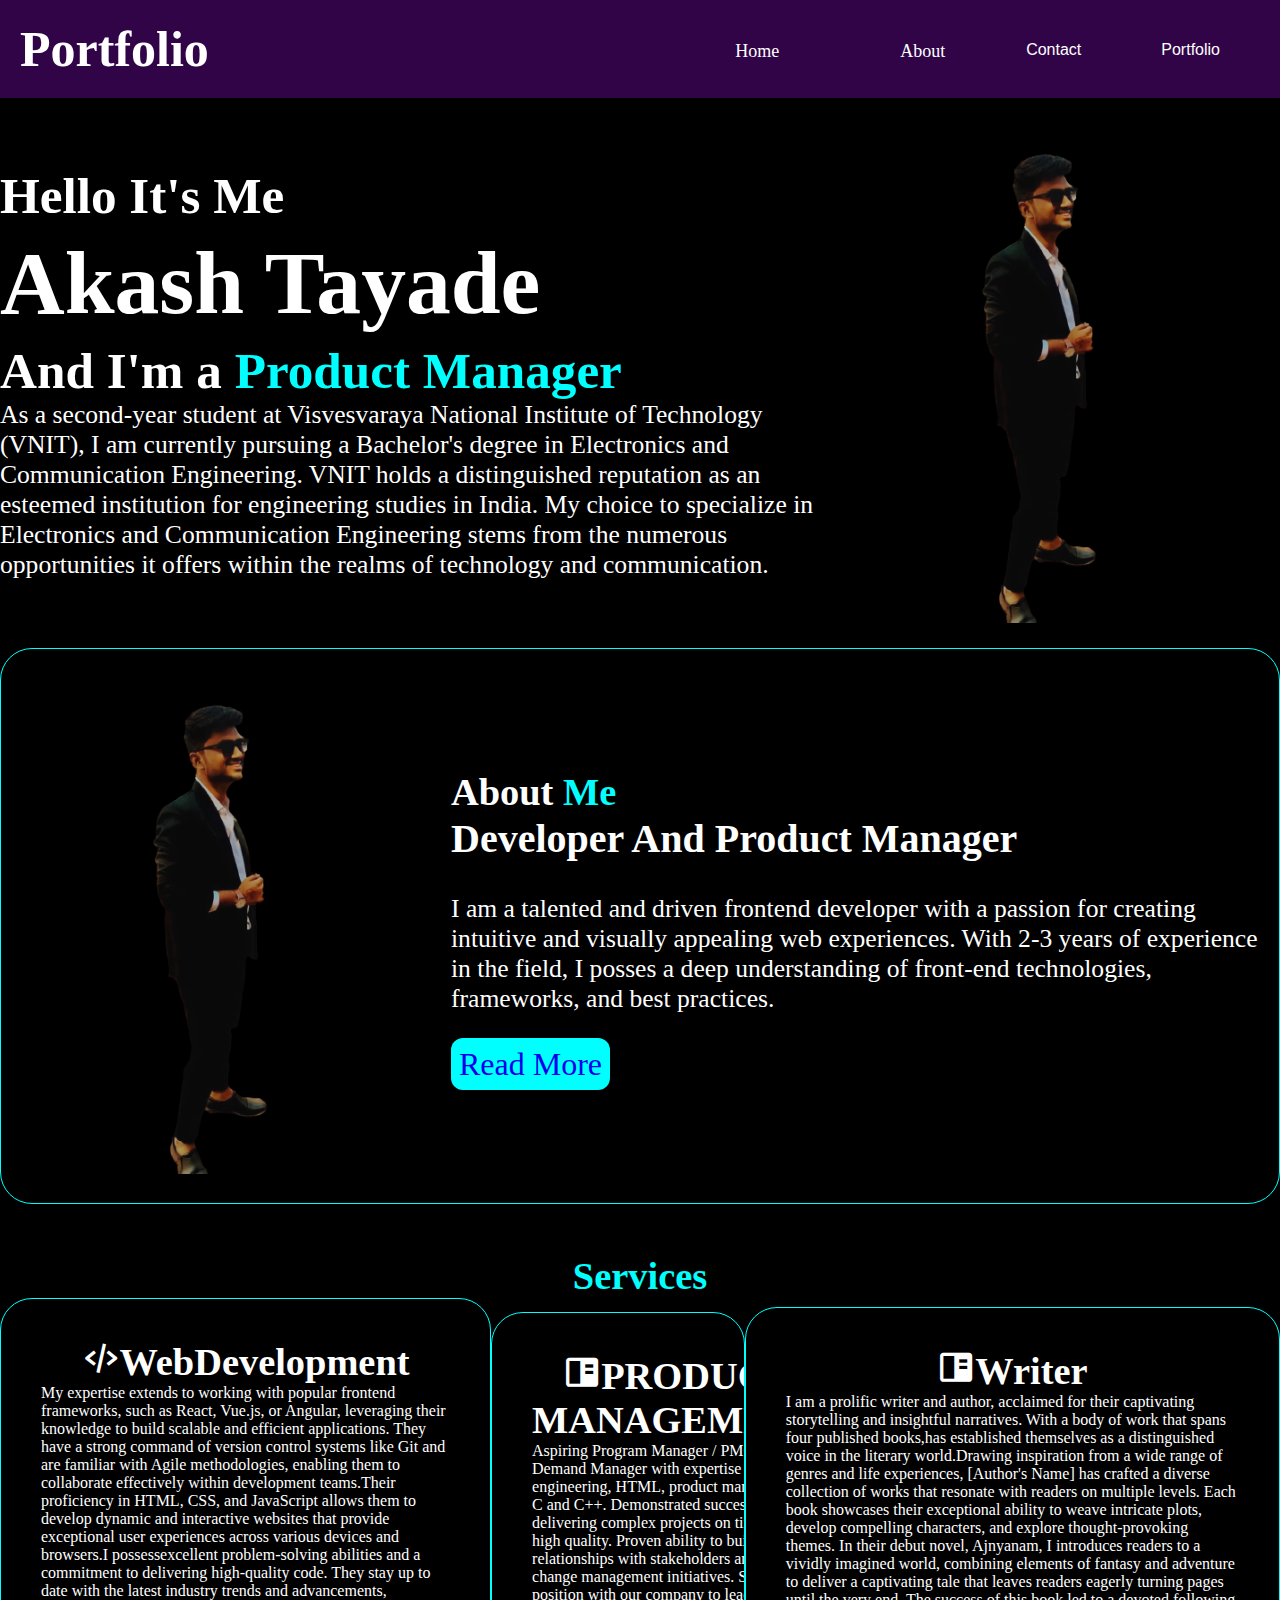
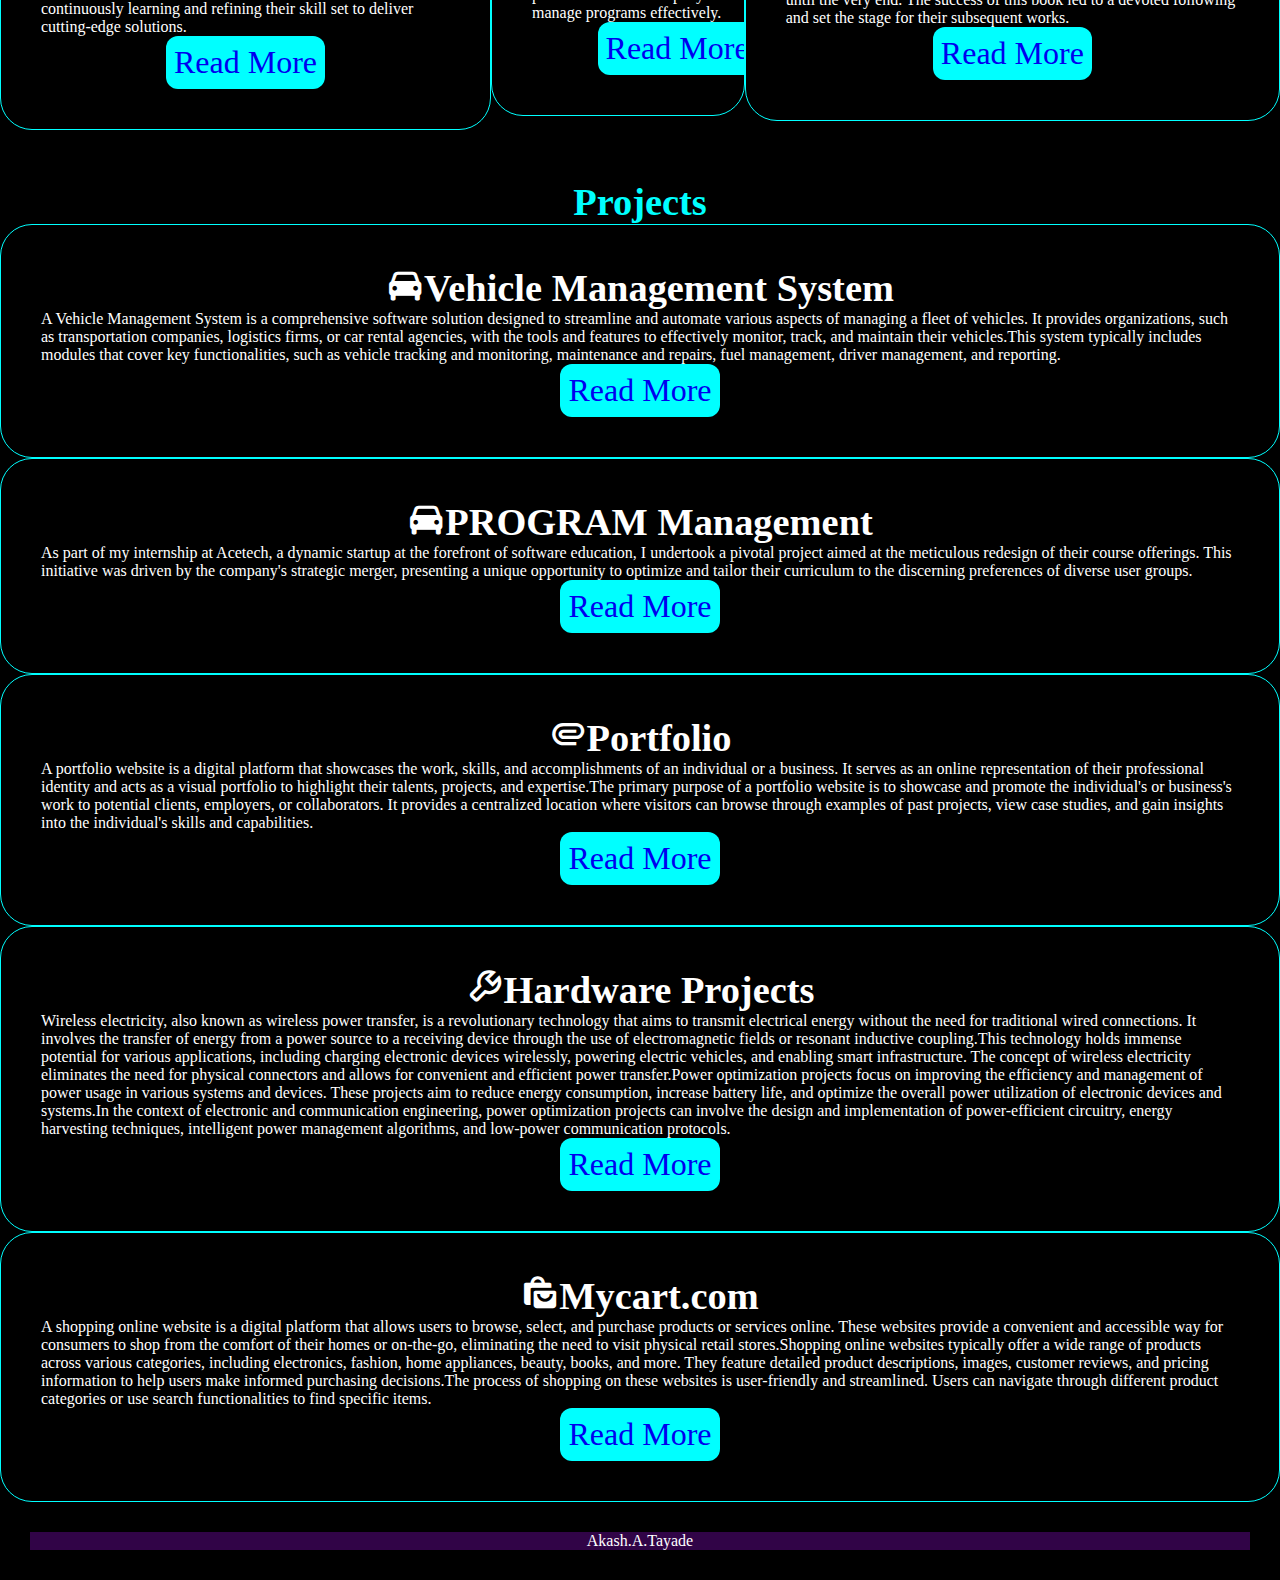
<file: index.html>
<!DOCTYPE html>
<html lang="en">

<head>
  <meta charset="UTF-8">
  <meta http-equiv="X-UA-Compatible" content="IE=edge">
  <meta name="viewport" content="width=device-width, initial-scale=1.0">
  <title>Portfolio</title>
  <link rel="stylesheet" href="style.css">
  <link href='https://unpkg.com/boxicons@2.1.4/css/boxicons.min.css' rel='stylesheet'>
</head>

<body>
  <header>
    <a href="index.html" class="logo">Portfolio</a>
    <nav>
      <ul>
        <li><a href="index.html">Home</a></li>
        <li><a href="#about">About</a></li>

        <div class="dropdown">
          <button class="toggle-btn">Contact</button>
          <div class="dropdown-content">
            <a href=" https://www.instagram.com/akash_03_07/"><i class='bx bxl-instagram'></i>Instagram</a>
            <a href=" https://github.com/Akash12233"><i class='bx bxl-github'></i>Github</a>
            <a href="https://www.linkedin.com/in/akash-tayade-23453322a"><i class='bx bxl-linkedin'></i>LinkedIn</a>
          </div>
        </div>
        <div class="dropdown">
          <button class="toggle-btn">Portfolio</button>
          <div class="dropdown-content">
            <a href="https://github.com/Akash12233/Akash.Tayade/blob/main/C_V_Format_B.Tech_.pdf">Resume</a>
          </div>
        </div>
      </ul>
    </nav>
  </header>
  <section class="home">
    <div class="home-content">
      <h3>Hello It's Me</h3>
      <h1>Akash Tayade</h1>
      <h3>And I'm a <span> Product Manager</span></h3>
      <p>As a second-year student at Visvesvaraya National Institute of Technology (VNIT), I am currently pursuing a
        Bachelor's degree in Electronics and Communication Engineering. VNIT holds a distinguished reputation as an
        esteemed institution for engineering studies in India. My choice to specialize in Electronics and Communication
        Engineering stems from the numerous opportunities it offers within the realms of technology and communication.
      </p>

    </div>
    <div class="home-img">
      <img src="Akash (2).png" alt="">
    </div>
  </section>
  <section class="about" id="about">
    <div class="about-img">
      <img src="Akash (2).png" alt="">
    </div>
    <div class="about-content">
      <h2 class="heading">About<span> Me</span></h2>
      <h3>
        Developer And Product Manager 
      </h3>
      <p>I am a talented and driven frontend developer with a passion for creating intuitive and visually appealing web
        experiences. With 2-3 years of experience in the field, I posses a deep understanding of
        front-end technologies, frameworks, and best practices.</p>
      <a href="#service" class="btn1">Read More</a>

    </div>
  </section>
  <section class="Services" id="service">
    <h1 class="heading1">Services</h1>
    <div class="service-content">

      

      <div class="cards">
        <div class="card-item">
          <h2 class="heading"><i class='bx bx-code-alt'></i>WebDevelopment</h2>
          <p>My expertise extends to working with popular frontend frameworks, such as React, Vue.js, or Angular,
            leveraging their knowledge to build scalable and efficient applications. They have a strong command of
            version control systems like Git and are familiar with Agile methodologies, enabling them to collaborate
            effectively within development teams.Their proficiency in HTML, CSS, and JavaScript allows them to develop
            dynamic and interactive websites that provide exceptional user experiences across various devices and
            browsers.I possessexcellent problem-solving abilities and a commitment to delivering high-quality code. They
            stay up to date with the latest industry trends and advancements, continuously learning and refining their
            skill set to deliver cutting-edge solutions.</p>
          <a href="https://github.com/Akash12233" class="btn1">Read More</a>

        </div>
      </div>

      <div class="cards">
        <div class="card-item">
          <h2 class="heading"><i class='bx bxs-book-content'></i>PRODUCT MANAGEMENT</h2>
          <p> Aspiring Program Manager / PMO Lead / Demand Manager with expertise in prompt engineering, HTML, product
            management, C and C++.
            Demonstrated success in delivering complex projects on time with high quality. Proven ability to build
            relationships with stakeholders and
            drive change management initiatives. Seeking a position with our company to lead and manage programs
            effectively.</p>
          <a href="https://www.linkedin.com/in/akash-tayade-23453322a/" class="btn1">Read More</a>
        </div>
      </div>

      <div class="cards">
        <div class="card-item">
          <h2 class="heading"><i class='bx bxs-book-content'></i>Writer</h2>
          <p> I am a prolific writer and author, acclaimed for their captivating storytelling and insightful narratives.
            With a body of work that spans four published books,has established themselves as a distinguished voice in
            the literary world.Drawing inspiration from a wide range of genres and life experiences, [Author's Name] has
            crafted a diverse collection of works that resonate with readers on multiple levels. Each book showcases
            their exceptional ability to weave intricate plots, develop compelling characters, and explore
            thought-provoking themes.

            In their debut novel, Ajnyanam, I introduces readers to a vividly imagined world, combining elements of
            fantasy and adventure to deliver a captivating tale that leaves readers eagerly turning pages until the very
            end. The success of this book led to a devoted following and set the stage for their subsequent works.</p>
          <a href="https://amazon.com/author/akash_tayade_346" class="btn1">Read More</a>

        </div>
      </div>

      
    </div>
  </section>

  <section class="Projects">
    <h1 class="heading1">Projects</h1>
    <div class="Project-content">

      <div class="cards">
        <div class="card-item">
          <h2 class="heading"><i class='bx bxs-car'></i>Vehicle Management System</h2>
          <p>A Vehicle Management System is a comprehensive software solution designed to streamline and automate
            various aspects of managing a fleet of vehicles. It provides organizations, such as transportation
            companies, logistics firms, or car rental agencies, with the tools and features to effectively monitor,
            track, and maintain their vehicles.This system typically includes modules that cover key functionalities,
            such as vehicle tracking and monitoring, maintenance and repairs, fuel management, driver management, and
            reporting.</p>
          <a href="https://github.com/Akash12233/VRS" class="btn1">Read More</a>

        </div>
      </div>

      <div class="cards">
      <div class="card-item">
        <h2 class="heading"><i class='bx bxs-car'></i>PROGRAM Management</h2>
        <p>As part of my internship at Acetech, a dynamic startup at the forefront of software education, I undertook a
          pivotal project aimed at the meticulous redesign of their course offerings. This initiative was driven by the
          company's strategic merger, presenting a unique opportunity to optimize and tailor their curriculum to the
          discerning preferences of diverse user groups.</p>
        <a href="https://github.com/Akash12233/VRS" class="btn1">Read More</a>

      </div>
    </div>

    <div class="cards">
      <div class="card-item">
        <h2 class="heading"><i class='bx bx-paperclip'></i>Portfolio</h2>
        <p>A portfolio website is a digital platform that showcases the work, skills, and accomplishments of an
          individual or a business. It serves as an online representation of their professional identity and acts as a
          visual portfolio to highlight their talents, projects, and expertise.The primary purpose of a portfolio
          website is to showcase and promote the individual's or business's work to potential clients, employers, or
          collaborators. It provides a centralized location where visitors can browse through examples of past projects,
          view case studies, and gain insights into the individual's skills and capabilities.</p>
        <a href="https://github.com/Akash12233/Akash.Tayade" class="btn1">Read More</a>

      </div>
    </div>
    <div class="cards">
      <div class="card-item">
        <h2 class="heading"><i class='bx bx-wrench'></i>Hardware Projects</h2>
        <p>Wireless electricity, also known as wireless power transfer, is a revolutionary technology that aims to
          transmit electrical energy without the need for traditional wired connections. It involves the transfer of
          energy from a power source to a receiving device through the use of electromagnetic fields or resonant
          inductive coupling.This technology holds immense potential for various applications, including charging
          electronic devices wirelessly, powering electric vehicles, and enabling smart infrastructure. The concept of
          wireless electricity eliminates the need for physical connectors and allows for convenient and efficient power
          transfer.Power optimization projects focus on improving the efficiency and management of power usage in
          various systems and devices. These projects aim to reduce energy consumption, increase battery life, and
          optimize the overall power utilization of electronic devices and systems.In the context of electronic and
          communication engineering, power optimization projects can involve the design and implementation of
          power-efficient circuitry, energy harvesting techniques, intelligent power management algorithms, and
          low-power communication protocols.</p>
        <a href="https://github.com/Akash12233/Hardware.Project" class="btn1">Read More</a>

      </div>
    </div>

    <div class="cards">
      <div class="card-item">
        <h2 class="heading"><i class='bx bxs-shopping-bags'></i>Mycart.com</h2>
        <p>A shopping online website is a digital platform that allows users to browse, select, and purchase products or
          services online. These websites provide a convenient and accessible way for consumers to shop from the comfort
          of their homes or on-the-go, eliminating the need to visit physical retail stores.Shopping online websites
          typically offer a wide range of products across various categories, including electronics, fashion, home
          appliances, beauty, books, and more. They feature detailed product descriptions, images, customer reviews, and
          pricing information to help users make informed purchasing decisions.The process of shopping on these websites
          is user-friendly and streamlined. Users can navigate through different product categories or use search
          functionalities to find specific items. </p>
        <a href="https://github.com/Akash12233/MyCart.com" class="btn1">Read More</a>

      </div>
    </div>
    </div>
  </section>
  <footer class="all-centre">
    <p>
      Akash.A.Tayade
    </p>
  </footer>
</body>

</html>
</file>
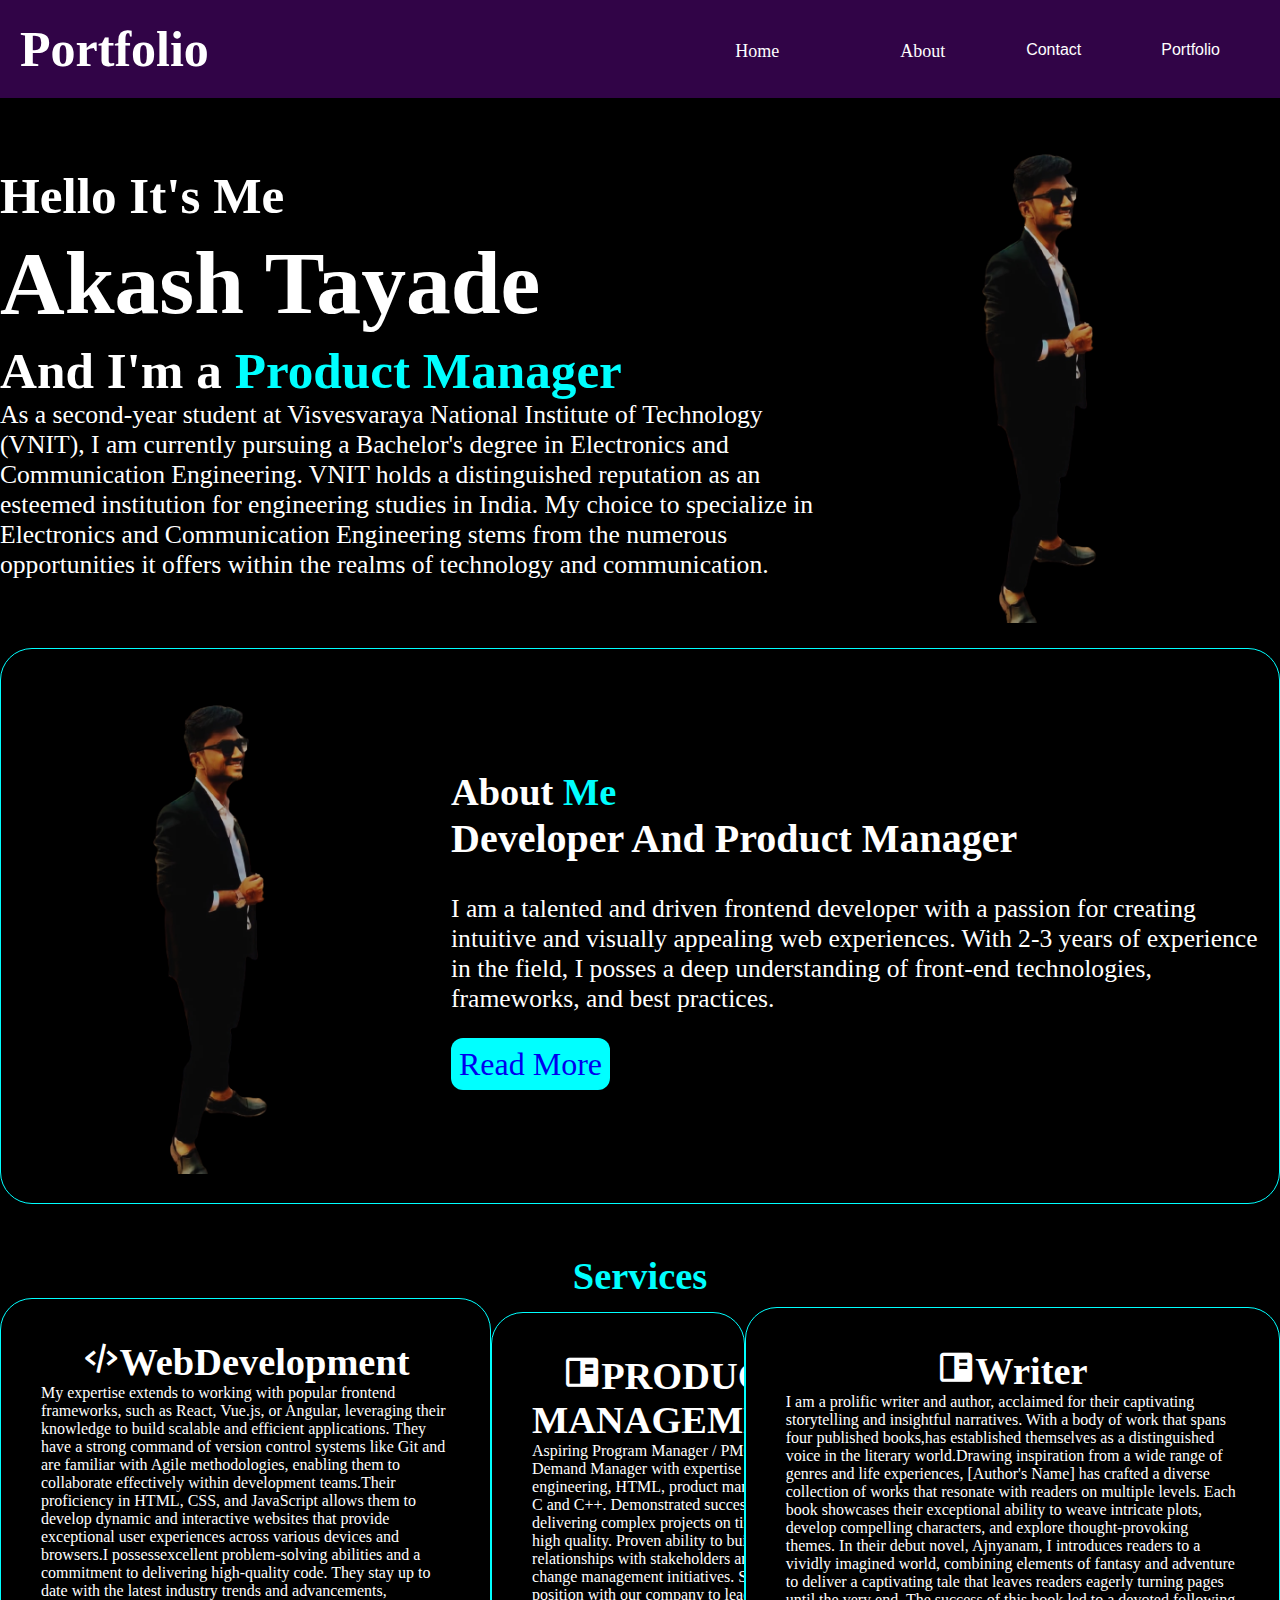
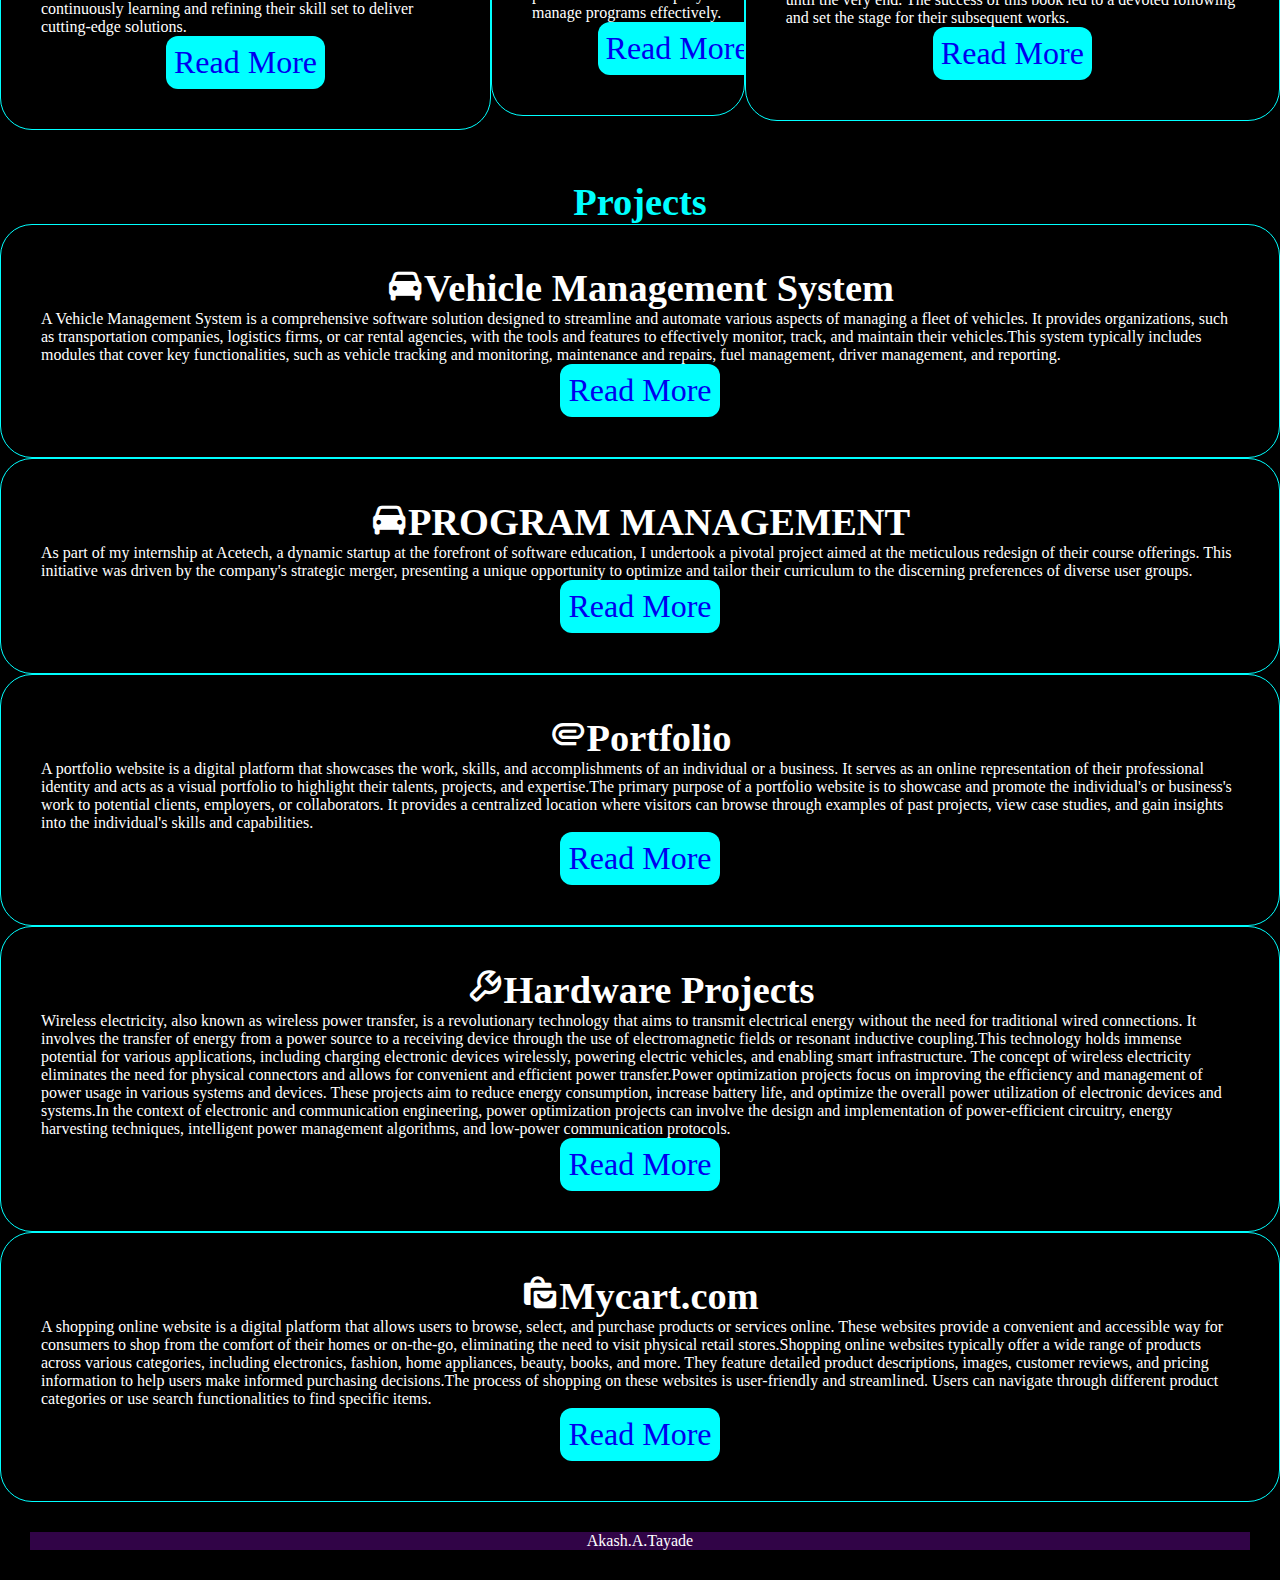
<file: portfolio/index.html>
<!DOCTYPE html>
<html lang="en">

<head>
  <meta charset="UTF-8">
  <meta http-equiv="X-UA-Compatible" content="IE=edge">
  <meta name="viewport" content="width=device-width, initial-scale=1.0">
  <title>Portfolio</title>
  <link rel="stylesheet" href="css\style.css">
  <link href='https://unpkg.com/boxicons@2.1.4/css/boxicons.min.css' rel='stylesheet'>
</head>

<body>
  <header>
    <a href="index.html" class="logo">Portfolio</a>
    <nav>
      <ul>
        <li><a href="index.html">Home</a></li>
        <li><a href="#about">About</a></li>

        <div class="dropdown">
          <button class="toggle-btn">Contact</button>
          <div class="dropdown-content">
            <a href=" https://www.instagram.com/akash_03_07/"><i class='bx bxl-instagram'></i>Instagram</a>
            <a href=" https://github.com/Akash12233"><i class='bx bxl-github'></i>Github</a>
            <a href="https://www.linkedin.com/in/akash-tayade-23453322a"><i class='bx bxl-linkedin'></i>LinkedIn</a>
          </div>
        </div>
        <div class="dropdown">
          <button class="toggle-btn">Portfolio</button>
          <div class="dropdown-content">
            <a href="https://github.com/Akash12233/Akash.Tayade/blob/main/C_V_Format_B.Tech_.pdf">Resume</a>
          </div>
        </div>
      </ul>
    </nav>
  </header>
  <section class="home">
    <div class="home-content">
      <h3>Hello It's Me</h3>
      <h1>Akash Tayade</h1>
      <h3>And I'm a <span> Product Manager</span></h3>
      <p>As a second-year student at Visvesvaraya National Institute of Technology (VNIT), I am currently pursuing a
        Bachelor's degree in Electronics and Communication Engineering. VNIT holds a distinguished reputation as an
        esteemed institution for engineering studies in India. My choice to specialize in Electronics and Communication
        Engineering stems from the numerous opportunities it offers within the realms of technology and communication.
      </p>

    </div>
    <div class="home-img">
      <img src="Akash (2).png" alt="">
    </div>
  </section>
  <section class="about" id="about">
    <div class="about-img">
      <img src="Akash (2).png" alt="">
    </div>
    <div class="about-content">
      <h2 class="heading">About<span> Me</span></h2>
      <h3>
        Developer And Product Manager 
      </h3>
      <p>I am a talented and driven frontend developer with a passion for creating intuitive and visually appealing web
        experiences. With 2-3 years of experience in the field, I posses a deep understanding of
        front-end technologies, frameworks, and best practices.</p>
      <a href="#service" class="btn1">Read More</a>

    </div>
  </section>
  <section class="Services" id="service">
    <h1 class="heading1">Services</h1>
    <div class="service-content">

      

      <div class="cards">
        <div class="card-item">
          <h2 class="heading"><i class='bx bx-code-alt'></i>WebDevelopment</h2>
          <p>My expertise extends to working with popular frontend frameworks, such as React, Vue.js, or Angular,
            leveraging their knowledge to build scalable and efficient applications. They have a strong command of
            version control systems like Git and are familiar with Agile methodologies, enabling them to collaborate
            effectively within development teams.Their proficiency in HTML, CSS, and JavaScript allows them to develop
            dynamic and interactive websites that provide exceptional user experiences across various devices and
            browsers.I possessexcellent problem-solving abilities and a commitment to delivering high-quality code. They
            stay up to date with the latest industry trends and advancements, continuously learning and refining their
            skill set to deliver cutting-edge solutions.</p>
          <a href="https://github.com/Akash12233" class="btn1">Read More</a>

        </div>
      </div>

      <div class="cards">
        <div class="card-item">
          <h2 class="heading"><i class='bx bxs-book-content'></i>PRODUCT MANAGEMENT</h2>
          <p> Aspiring Program Manager / PMO Lead / Demand Manager with expertise in prompt engineering, HTML, product
            management, C and C++.
            Demonstrated success in delivering complex projects on time with high quality. Proven ability to build
            relationships with stakeholders and
            drive change management initiatives. Seeking a position with our company to lead and manage programs
            effectively.</p>
          <a href="https://www.linkedin.com/in/akash-tayade-23453322a/" class="btn1">Read More</a>
        </div>
      </div>

      <div class="cards">
        <div class="card-item">
          <h2 class="heading"><i class='bx bxs-book-content'></i>Writer</h2>
          <p> I am a prolific writer and author, acclaimed for their captivating storytelling and insightful narratives.
            With a body of work that spans four published books,has established themselves as a distinguished voice in
            the literary world.Drawing inspiration from a wide range of genres and life experiences, [Author's Name] has
            crafted a diverse collection of works that resonate with readers on multiple levels. Each book showcases
            their exceptional ability to weave intricate plots, develop compelling characters, and explore
            thought-provoking themes.

            In their debut novel, Ajnyanam, I introduces readers to a vividly imagined world, combining elements of
            fantasy and adventure to deliver a captivating tale that leaves readers eagerly turning pages until the very
            end. The success of this book led to a devoted following and set the stage for their subsequent works.</p>
          <a href="https://amazon.com/author/akash_tayade_346" class="btn1">Read More</a>

        </div>
      </div>

      
    </div>
  </section>

  <section class="Projects">
    <h1 class="heading1">Projects</h1>
    <div class="Project-content">

      <div class="cards">
        <div class="card-item">
          <h2 class="heading"><i class='bx bxs-car'></i>Vehicle Management System</h2>
          <p>A Vehicle Management System is a comprehensive software solution designed to streamline and automate
            various aspects of managing a fleet of vehicles. It provides organizations, such as transportation
            companies, logistics firms, or car rental agencies, with the tools and features to effectively monitor,
            track, and maintain their vehicles.This system typically includes modules that cover key functionalities,
            such as vehicle tracking and monitoring, maintenance and repairs, fuel management, driver management, and
            reporting.</p>
          <a href="https://github.com/Akash12233/VRS" class="btn1">Read More</a>

        </div>
      </div>

      <div class="cards">
      <div class="card-item">
        <h2 class="heading"><i class='bx bxs-car'></i>PROGRAM MANAGEMENT</h2>
        <p>As part of my internship at Acetech, a dynamic startup at the forefront of software education, I undertook a
          pivotal project aimed at the meticulous redesign of their course offerings. This initiative was driven by the
          company's strategic merger, presenting a unique opportunity to optimize and tailor their curriculum to the
          discerning preferences of diverse user groups.</p>
        <a href="https://github.com/Akash12233/VRS" class="btn1">Read More</a>

      </div>
    </div>

    <div class="cards">
      <div class="card-item">
        <h2 class="heading"><i class='bx bx-paperclip'></i>Portfolio</h2>
        <p>A portfolio website is a digital platform that showcases the work, skills, and accomplishments of an
          individual or a business. It serves as an online representation of their professional identity and acts as a
          visual portfolio to highlight their talents, projects, and expertise.The primary purpose of a portfolio
          website is to showcase and promote the individual's or business's work to potential clients, employers, or
          collaborators. It provides a centralized location where visitors can browse through examples of past projects,
          view case studies, and gain insights into the individual's skills and capabilities.</p>
        <a href="https://github.com/Akash12233/Akash.Tayade" class="btn1">Read More</a>

      </div>
    </div>
    <div class="cards">
      <div class="card-item">
        <h2 class="heading"><i class='bx bx-wrench'></i>Hardware Projects</h2>
        <p>Wireless electricity, also known as wireless power transfer, is a revolutionary technology that aims to
          transmit electrical energy without the need for traditional wired connections. It involves the transfer of
          energy from a power source to a receiving device through the use of electromagnetic fields or resonant
          inductive coupling.This technology holds immense potential for various applications, including charging
          electronic devices wirelessly, powering electric vehicles, and enabling smart infrastructure. The concept of
          wireless electricity eliminates the need for physical connectors and allows for convenient and efficient power
          transfer.Power optimization projects focus on improving the efficiency and management of power usage in
          various systems and devices. These projects aim to reduce energy consumption, increase battery life, and
          optimize the overall power utilization of electronic devices and systems.In the context of electronic and
          communication engineering, power optimization projects can involve the design and implementation of
          power-efficient circuitry, energy harvesting techniques, intelligent power management algorithms, and
          low-power communication protocols.</p>
        <a href="https://github.com/Akash12233/Hardware.Project" class="btn1">Read More</a>

      </div>
    </div>

    <div class="cards">
      <div class="card-item">
        <h2 class="heading"><i class='bx bxs-shopping-bags'></i>Mycart.com</h2>
        <p>A shopping online website is a digital platform that allows users to browse, select, and purchase products or
          services online. These websites provide a convenient and accessible way for consumers to shop from the comfort
          of their homes or on-the-go, eliminating the need to visit physical retail stores.Shopping online websites
          typically offer a wide range of products across various categories, including electronics, fashion, home
          appliances, beauty, books, and more. They feature detailed product descriptions, images, customer reviews, and
          pricing information to help users make informed purchasing decisions.The process of shopping on these websites
          is user-friendly and streamlined. Users can navigate through different product categories or use search
          functionalities to find specific items. </p>
        <a href="https://github.com/Akash12233/MyCart.com" class="btn1">Read More</a>

      </div>
    </div>
    </div>
  </section>
  <footer class="all-centre">
    <p>
      Akash.A.Tayade
    </p>
  </footer>
</body>

</html>
</file>
<file: style.css>
@keyframes popout{
  0% {
      transform: scale(0);
    }
  100% {
      transform: scale(1);
    }
}

* {
    margin: 0;
    padding: 0;
  }

body{
    background-color: rgb(0, 0, 0);
    color: rgb(214, 122, 245);;
}
header {
    background-color: rgb(49, 4, 71);
    
    color: #fff;
    padding: 20px;
    display: flex;
    justify-content: space-between;
    align-items: center;
    
  }
.logo{
    color: #fff;
    text-decoration: none;
    font-size: 50px;
    font-weight: 600;
}
  nav ul {
    list-style-type: none;
    margin: 0;
    padding: 0;
    display: flex;
  }
  
  nav ul li {
    display: inline;
    font-size: large;
    margin-top: 4px;
    margin-right: 41px;
    margin-left: 80px;
  }
  
  nav ul li a {
    color: #fff;
    text-decoration: none;
    font-size: 20 px;
  }
  nav ul li  :hover{
    color: rgb(8, 228, 209);
    font-weight: bold;
    text-decoration: none;
  }
.logo:hover{
    color: rgb(214, 122, 245);
    font-weight: bold;
    text-decoration: none;
  }
  .dropdown {
    position: relative;
    display: inline-block;
    padding-top: 4px;
  }
  
 
  .dropdown-content {
    display: none;
    position: absolute;
    background-color:rgb(214, 122, 245);
    min-width: 160px;
    box-shadow: 0px 8px 16px 0px rgba(0,0,0,0.2);
    z-index: 1;
  }
  
 
  .dropdown-content a {
    color: black;
    padding: 12px 16px;
    text-decoration: none;
    display: block;
  }
  
  
  .dropdown-content a:hover {background-color: #f1f1f1}
  
 
  .dropdown:hover .dropdown-content {
    display: block;
  }
  
  /* Change the background color of the dropdown button when the dropdown content is shown */
  .dropdown:hover .dropbtn {
    background-color: #3e8e41;
  } 
  .toggle-btn{
  background-color: transparent;
  color: #fff;
  border: none;
  outline: none;
  cursor: pointer;
  font-size: 16px;
  margin-right: 40px;
  margin-left: 40px;
  }
  .toggle-btn:hover{
    color: rgb(8, 228, 209);
    font-weight: bold;
    text-decoration: none;
    background-color:  rgb(49, 4, 71);
  }

section{
  
  color:rgb(255, 255, 255);
  

}
.home{
  display: flex;
  justify-content: space-between;
  align-items: center;
}

.home-content h3{
  
  font-size: 3.2rem; 
  font-weight: 700;
  padding-left: 200 px;

}
.home-content h1{
  padding-left: 200 px;
  font-size:5.6rem;
  font-weight: 700;
  line-height: 1.3;
}
.home-img{
  display: flex;
  align-items: center;
  justify-content: space-between;
  padding: 20 px 25px;
}
.home-img img{
  width: 400px;
  padding: 25px;
    opacity: 0.75;
}
.home-content{
  padding: 25 px;
}
.home-content p{
  padding-left: 200 px;
  font-size: 1.6rem;
}
span{
  color: aqua;
}

.about{
  display: flex;
  justify-content: space-between;
  align-items: center;
  background-color: black;
  transition: all 5s;
  background-clip: border-box;
 border: 1px solid  aqua;
  border-radius: 2rem;
}
.about-img img{
  width: 400px;
    padding: 25px;
    opacity: 0.75;
}
.heading{
  text-align: center;
  font-size: 2.4rem;

}
.heading1{
  text-align: center;
  font-size: 2.4rem;
  color: aqua;

}
.about-content h2{
  text-align: left;
  line-height: 1.2;
}
.about-content h3{
  font-size: 2.5rem;
}

.about-content p{
  font-size: 1.6rem;
  margin:2rem 0;
}

.about-content a{
  text-decoration: none;
  font-size: 2rem;
  border: white;
  outline:slateblue ;
  cursor: pointer;
  background-color: aqua;
  border-radius: 12px;
}

.about-content a:hover{
  text-decoration: none;
  font-size: 2rem;
  color: #000;
  transform: scale(1.02);
}

.Services{
  margin-top: 50px;
}
.service-content{
  display: flex;
  justify-content: space-between;
  align-items: center;
}
.cards{
  display: flex; 
  overflow: hidden;
  transition: all 5s;
  background-clip: border-box;
 border: 1px solid  aqua;
  border-radius: 2rem;
}

.card-item{
  display: inline-flex;
  justify-content: center;
  flex-direction: column;
  margin: 40px 40px;
  
}
.service-content a{
  text-align: center;
  text-decoration: none;
  font-size: 2rem;
  border: white;
  outline:slateblue ;
  cursor: pointer;
  background-color: aqua;
  border-radius: 12px;
}

.service-content a:hover{
  text-decoration: none;
  font-size: 2rem;
  color: #000;
  transform: scale(1.02);
}
.btn1{
  width: fit-content;
  margin: auto;
  padding: 8px;
}

.Projects{

  padding-top: 50px;
}
.Project-content a{
  text-align: center;
  text-decoration: none;
  font-size: 2rem;
  border: white;
  outline:slateblue ;
  cursor: pointer;
  background-color: aqua;
  border-radius: 12px;
}

.Project-content a:hover{
  text-decoration: none;
  font-size: 2rem;
  color: #000;
  transform: scale(1.02);
}
footer{
  height: 30 vw;
  
}
.all-centre {
  background-color: rgb(49, 4, 71);
  color: white;
  display: flex;
  height: 30 vw;
  justify-content: center;
  align-items: center;
  margin: 30px;
}
</file>
